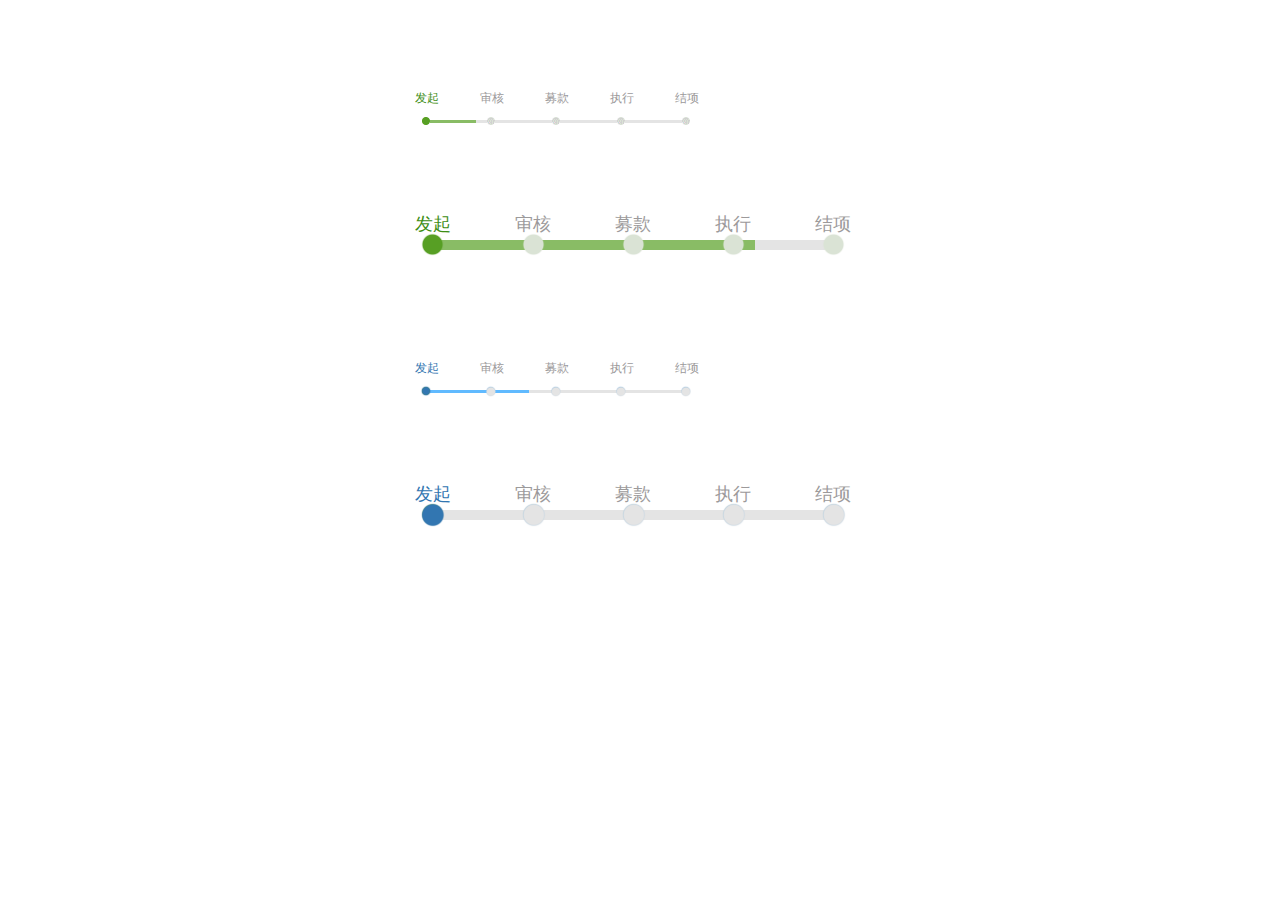
<file: src/main/webapp/WEB-INF/步骤条/index.html>
<!DOCTYPE html PUBLIC "-//W3C//DTD XHTML 1.0 Transitional//EN" "http://www.w3.org/TR/xhtml1/DTD/xhtml1-transitional.dtd">
<html xmlns="http://www.w3.org/1999/xhtml">
<head>
<meta http-equiv="Content-Type" content="text/html; charset=utf-8" />
<meta name="viewport" content="width=device-width, initial-scale=1.0" />
<title>jQuery工作流程步骤进度插件ystep</title>


<!-- 引入ystep样式 -->
<link rel="stylesheet" href="css/ystep.css" type="text/css" />

</head>
<body style="width:450px; margin:0 auto">

<br /><br/><br/><br/><br/>
<!-- ystep容器 -->
<div class="ystep1"></div>

<br/><br/><br/><br/><br/>

<div class="ystep2"></div>

<br/><br/><br/><br/><br/>

<div class="ystep3"></div>

<br/><br/><br/><br/><br/>

<div class="ystep4"></div>

<!-- 引入jquery -->
<script type="text/javascript" src="js/jquery.min.js"></script>
<!-- 引入ystep插件 -->
<script type="text/javascript" src="js/ystep.js"></script>
<script type="text/javascript">
//根据jQuery选择器找到需要加载ystep的容器
//loadStep 方法可以初始化ystep
$(".ystep1").loadStep({
  //ystep的外观大小
  //可选值：small,large
  size: "small",
  //ystep配色方案
  //可选值：green,blue
  color: "green",
  //ystep中包含的步骤
  steps: [{
	//步骤名称
	title: "发起",
	//步骤内容(鼠标移动到本步骤节点时，会提示该内容)
	content: "实名用户/公益组织发起项目"
  },{
	title: "审核",
	content: "乐捐平台工作人员审核项目"
  },{
	title: "募款",
	content: "乐捐项目上线接受公众募款"
  },{
	title: "执行",
	content: "项目执行者线下开展救护行动"
  },{
	title: "结项",
	content: "项目执行者公示善款使用报告"
  }]
});

$(".ystep2").loadStep({
  size: "large",
  color: "green",
  steps: [{
	title: "发起",
	content: "实名用户/公益组织发起项目"
  },{
	title: "审核",
	content: "乐捐平台工作人员审核项目"
  },{
	title: "募款",
	content: "乐捐项目上线接受公众募款"
  },{
	title: "执行",
	content: "项目执行者线下开展救护行动"
  },{
	title: "结项",
	content: "项目执行者公示善款使用报告"
  }]
});

$(".ystep3").loadStep({
  size: "small",
  color: "blue",
  steps: [{
	title: "发起",
	content: "实名用户/公益组织发起项目"
  },{
	title: "审核",
	content: "乐捐平台工作人员审核项目"
  },{
	title: "募款",
	content: "乐捐项目上线接受公众募款"
  },{
	title: "执行",
	content: "项目执行者线下开展救护行动"
  },{
	title: "结项",
	content: "项目执行者公示善款使用报告"
  }]
});

$(".ystep4").loadStep({
  size: "large",
  color: "blue",
  steps: [{
	title: "发起",
	content: "实名用户/公益组织发起项目"
  },{
	title: "审核",
	content: "乐捐平台工作人员审核项目"
  },{
	title: "募款",
	content: "乐捐项目上线接受公众募款"
  },{
	title: "执行",
	content: "项目执行者线下开展救护行动"
  },{
	title: "结项",
	content: "项目执行者公示善款使用报告"
  }]
});

$(".ystep1").setStep(2);
$(".ystep2").setStep(5);
$(".ystep3").setStep(3);

</script>

</body>
</html>
</file>
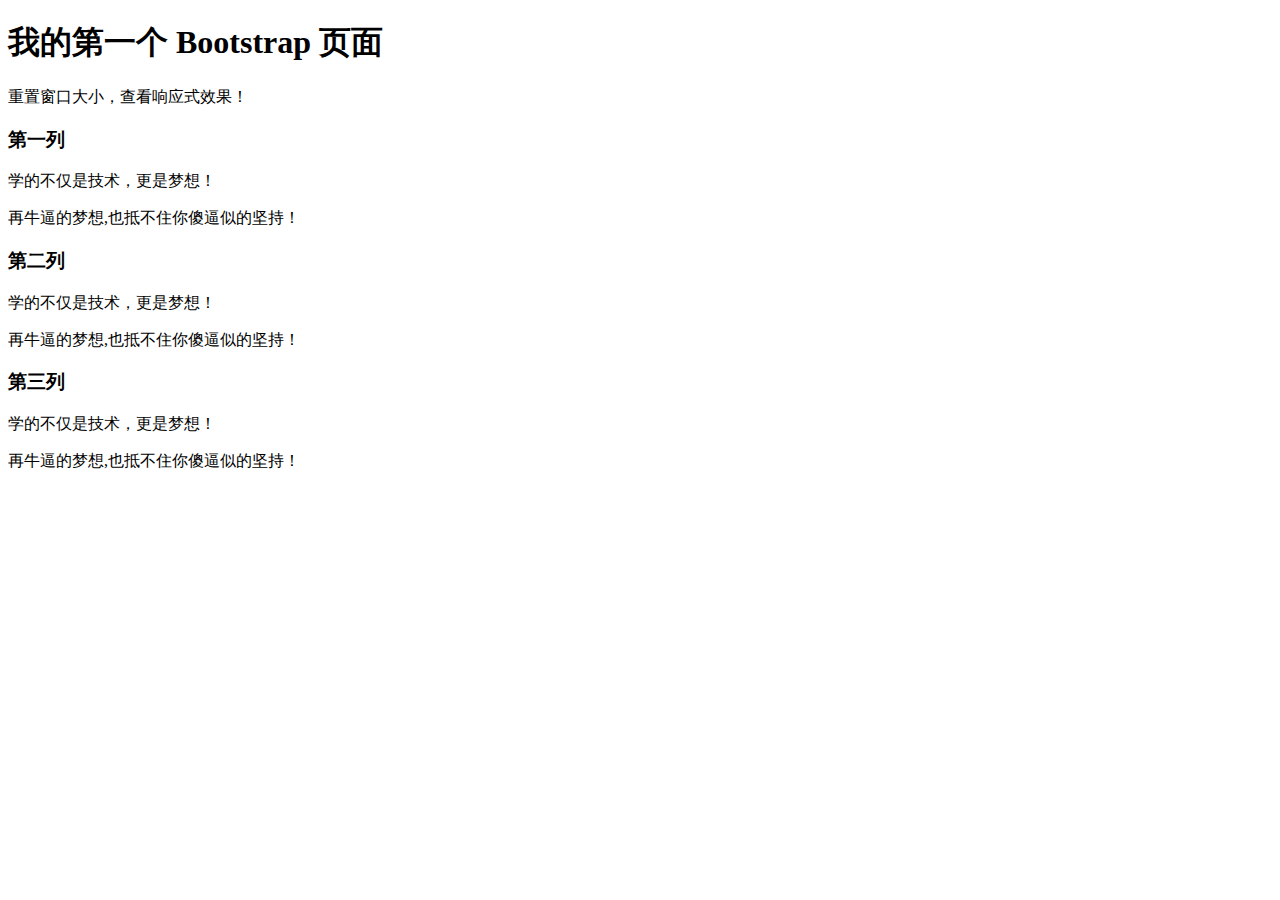
<file: src/main/webapp/bootstrap/1.html>
<!DOCTYPE html>
<html>
<head>
  <title>Bootstrap 实例</title>
  <meta charset="utf-8">
  <meta name="viewport" content="width=device-width, initial-scale=1">
  <link rel="stylesheet" href="http://apps.bdimg.com/libs/bootstrap/3.3.0/css/bootstrap.min.css">  
  <script src="http://apps.bdimg.com/libs/jquery/2.1.1/jquery.min.js"></script>
  <script src="http://apps.bdimg.com/libs/bootstrap/3.3.0/js/bootstrap.min.js"></script>
</head>
<body>

<div class="container">
  <div class="jumbotron">
    <h1>我的第一个 Bootstrap 页面</h1>
    <p>重置窗口大小，查看响应式效果！</p> 
  </div>
  <div class="row">
    <div class="col-sm-4">
      <h3>第一列</h3>
      <p>学的不仅是技术，更是梦想！</p>
      <p>再牛逼的梦想,也抵不住你傻逼似的坚持！</p>
    </div>
    <div class="col-sm-4">
      <h3>第二列</h3>
      <p>学的不仅是技术，更是梦想！</p>
      <p>再牛逼的梦想,也抵不住你傻逼似的坚持！</p>
    </div>
    <div class="col-sm-4">
      <h3>第三列</h3>        
      <p>学的不仅是技术，更是梦想！</p>
      <p>再牛逼的梦想,也抵不住你傻逼似的坚持！</p>
    </div>
  </div>
</div>

</body>
</html>
</file>
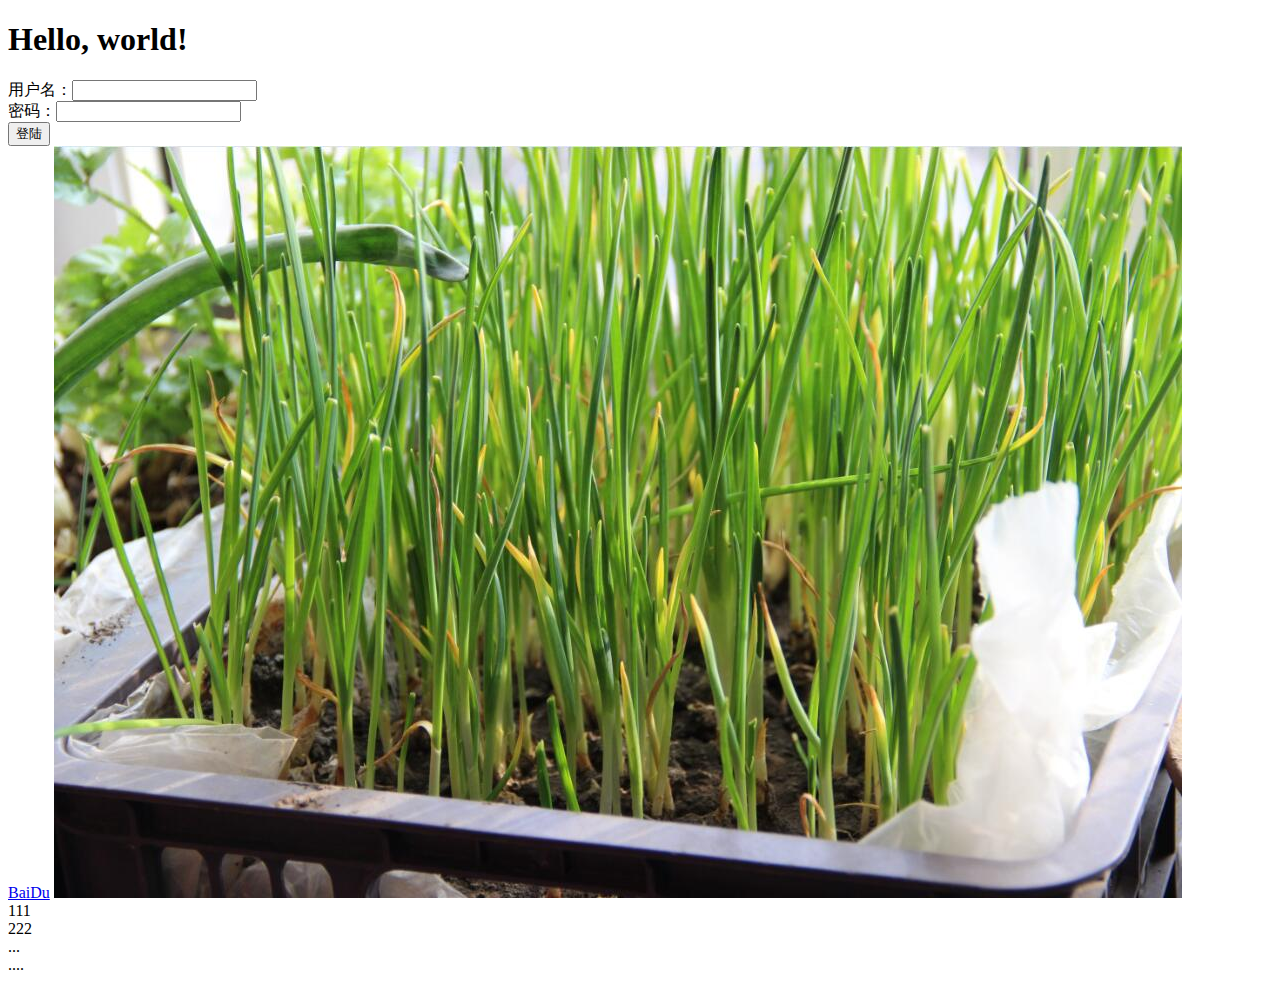
<file: src/main/webapp/bootstrap/3.html>
<!DOCTYPE html>
<html>
<head>
<title>Bootstrap 模板</title>
<meta charset="utf-8">
<meta name="viewport" content="width=device-width,initial-scale=1.0,maximum-scale=1.0,user-scalable=no">
<!-- 引入 Bootstrap -->
<link href="http://apps.bdimg.com/libs/bootstrap/3.3.4/css/bootstrap.min.css" rel="stylesheet">
<link href="http://apps.bdimg.com/libs/bootstrap/3.3.4/css/bootstrap-theme.css" rel="stylesheet">

<!-- HTML5 Shim 和 Respond.js 用于让 IE8 支持 HTML5元素和媒体查询 -->
<!-- 注意： 如果通过 file://  引入 Respond.js 文件，则该文件无法起效果 -->
<!--[if lt IE 9]>
         <script src="https://oss.maxcdn.com/libs/html5shiv/3.7.0/html5shiv.js"></script>
         <script src="https://oss.maxcdn.com/libs/respond.js/1.3.0/respond.min.js"></script>
      <![endif]-->
</head>
<body>
	<div class="container">
		<h1>Hello, world!</h1>
		<div>
			<form action="">
				用户名：<input type="text" /> <br /> 密码：<input type="password" /> <br /> <input value="登陆" type="submit" />
			</form>
		</div>
		<a href="http://www.baidu.com">BaiDu</a> <img src="../img/aaa.jpg" class="img-responsive" alt="响应式图像">
		<div class="container">
			<div class="row">
				<div class="col-md-6">111</div>
				<div class="col-sm-6">222</div>
			</div>
			<div class="row">...</div>
		</div>
		<div class="container">....</div>
	</div>
	<!-- jQuery (Bootstrap 的 JavaScript 插件需要引入 jQuery) -->
	<script src="http://apps.bdimg.com/libs/jquery/2.1.4/jquery.min.js"></script>
	<!-- 包括所有已编译的插件 -->
	<script src="http://apps.bdimg.com/libs/bootstrap/3.3.4/js/bootstrap.min.js"></script>
</body>
</html>
</file>
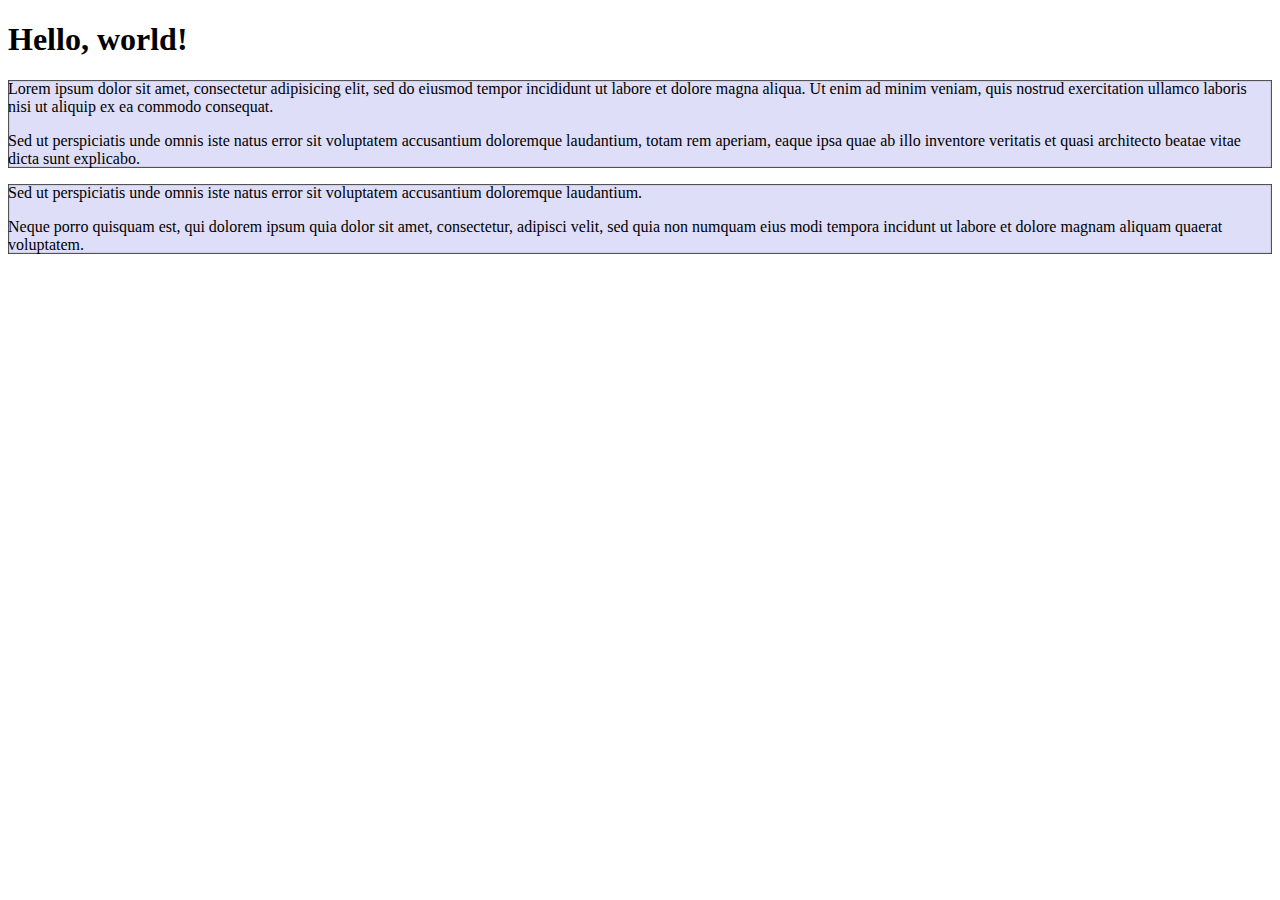
<file: src/main/webapp/bootstrap/4.html>
<!DOCTYPE html>
<html>
<head>
<meta charset="utf-8">
<title>Bootstrap 实例 - 手机、平板电脑、台式电脑</title>
<link href="http://libs.baidu.com/bootstrap/3.0.3/css/bootstrap.min.css" rel="stylesheet">
<script src="http://libs.baidu.com/jquery/2.0.0/jquery.min.js"></script>
<script src="http://libs.baidu.com/bootstrap/3.0.3/js/bootstrap.min.js"></script>
</head>
<body>

	<div class="container">
		<h1>Hello, world!</h1>

		<div class="row">

			<div class="col-sm-3 col-md-6 col-lg-8"
				style="background-color: #dedef8; box-shadow: inset 1px -1px 1px #444, inset -1px 1px 1px #444;">
				<p>Lorem ipsum dolor sit amet, consectetur adipisicing elit, sed do eiusmod tempor incididunt ut labore et
					dolore magna aliqua. Ut enim ad minim veniam, quis nostrud exercitation ullamco laboris nisi ut aliquip ex ea
					commodo consequat.</p>

				<p>Sed ut perspiciatis unde omnis iste natus error sit voluptatem accusantium doloremque laudantium, totam rem
					aperiam, eaque ipsa quae ab illo inventore veritatis et quasi architecto beatae vitae dicta sunt explicabo.</p>
			</div>

			<div class="col-sm-9 col-md-6 col-lg-4"
				style="background-color: #dedef8; box-shadow: inset 1px -1px 1px #444, inset -1px 1px 1px #444;">
				<p>Sed ut perspiciatis unde omnis iste natus error sit voluptatem accusantium doloremque laudantium.</p>

				<p>Neque porro quisquam est, qui dolorem ipsum quia dolor sit amet, consectetur, adipisci velit, sed quia non
					numquam eius modi tempora incidunt ut labore et dolore magnam aliquam quaerat voluptatem.</p>
			</div>
		</div>
</body>
</html>
</file>
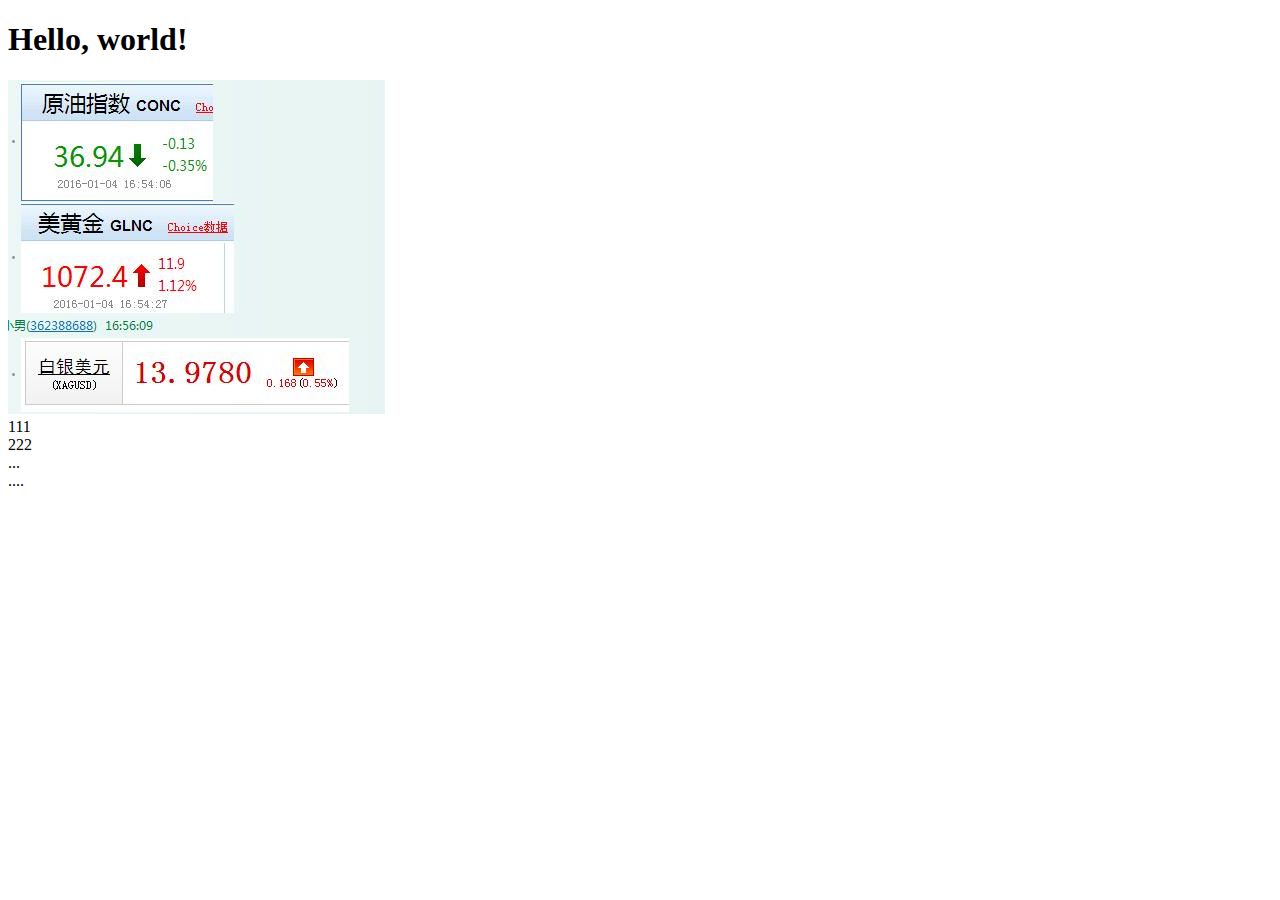
<file: src/main/webapp/bootstrap/基本模版-说明.html>
<!DOCTYPE html>
<html>
<head>
<title>Bootstrap 模板</title>
<meta charset="utf-8">
<!-- 包含头部信息用于适应不同设备 -->
<!-- initial-scale=1.0 确保网页加载时，以 1:1 的比例呈现，不会有任何的缩放。
	在移动设备浏览器上，通过为 viewport meta 标签添加 user-scalable=no 可以禁用其缩放（zooming）功能。 -->
<!-- 通常情况下，maximum-scale=1.0 与 user-scalable=no 一起使用。
	这样禁用缩放功能后，用户只能滚动屏幕，就能让您的网站看上去更像原生应用的感觉。 -->
<meta name="viewport" content="width=device-width,initial-scale=1.0,maximum-scale=1.0,user-scalable=no">
<!-- 引入 Bootstrap -->
<link href="http://apps.bdimg.com/libs/bootstrap/3.3.4/css/bootstrap.min.css" rel="stylesheet">
<!-- 不常用主题样式 -->
<!-- <link href="http://apps.bdimg.com/libs/bootstrap/3.3.4/css/bootstrap-theme.css" rel="stylesheet"> -->

<!-- HTML5 Shim 和 Respond.js 用于让 IE8 支持 HTML5元素和媒体查询 -->
<!-- 注意： 如果通过 file://  引入 Respond.js 文件，则该文件无法起效果 -->
<!--[if lt IE 9]>
         <script src="https://oss.maxcdn.com/libs/html5shiv/3.7.0/html5shiv.js"></script>
         <script src="https://oss.maxcdn.com/libs/respond.js/1.3.0/respond.min.js"></script>
      <![endif]-->
</head>
<body>
	<div class="container">
		<h1>Hello, world!</h1>
		<!-- 通过添加 img-responsive class 可以让 Bootstrap 3 中的图像对响应式布局的支持更友好。 -->
		<img src="../img/1.jpg" class="img-responsive" alt="响应式图像">
		<!-- 
		Bootstrap 网格的基本结构
		Class 前缀	.col-xs-	.col-sm-	.col-md-	.col-lg-
		 -->
		<div class="container">
			<div class="row">
				<div class="col-sm-4">111</div>
				<div class="col-sm-4">222</div>
			</div>
			<div class="row">...</div>
		</div>
		<div class="container">....</div>
	</div>
	<!-- jQuery (Bootstrap 的 JavaScript 插件需要引入 jQuery) -->
	<script src="http://apps.bdimg.com/libs/jquery/2.1.4/jquery.min.js"></script>
	<!-- 包括所有已编译的插件 -->
	<script src="http://apps.bdimg.com/libs/bootstrap/3.3.4/js/bootstrap.min.js"></script>
</body>
</html>
</file>
<file: src/main/webapp/WEB-INF/步骤条/css/ystep.css>
/*common css*/
.ystep-container {
  font-family: "Helvetica Neue",Helvetica,"Hiragino Sans GB","Wenquanyi Micro Hei","Microsoft Yahei",Arial,sans-serif;
  display: inline-block;
  position: relative;
  color: #000;
}
.ystep-container ul {
  list-style: none;
}
.ystep-container ul,.ystep-container li,.ystep-container p {
  margin: 0;
  padding: 0;
}

/*size css*/
.ystep-sm {
  width: 360px;
  height: 30px;
  font-size: 12px;
  line-height: 1;
}
.ystep-lg {
  width: 700px;
  height: 60px;
  font-size: 18px;
  /*line-height: .3;*/
}

/*small size css*/
.ystep-sm .ystep-container-steps {
  position: absolute;
  top: 2px;
  cursor: pointer;
  z-index: 10;
}
.ystep-sm li {
  float: left;
  width: 65px;
  height: 50px;
}
.ystep-sm .ystep-step-done {
  background-position: -119px -76px;
}
.ystep-sm .ystep-step-undone {
  background-position: -60px -76px;
}
.ystep-sm .ystep-step-active {
  background-position: -182px -76px;
}
.ystep-sm .ystep-progress {
  width: 260px;
  height: 3px;
  position: absolute;
  top: 30px;
  left: 8px;
  float: left;
  margin-right: 10px;
  overflow: hidden;
}
.ystep-sm .ystep-progress-bar {
  width: 260px;
  height: 6px;
  background: #e4e4e4;
  display: inline-block;
  float: left;
}
.ystep-sm .ystep-progress-highlight {
  height: 6px;
	display: block;
}

/*large size css*/
.ystep-lg .ystep-container-steps {
  position: absolute;
  top: 2px;
  cursor: pointer;
  z-index: 10;
}
.ystep-lg li {
  float: left;
  width: 100px;
  height: 85px;
}
.ystep-lg .ystep-step-done {
  background-position: -278px -132px;
}
.ystep-lg .ystep-step-undone {
  background-position: -137px -131px;
}
.ystep-lg .ystep-step-active {
  background-position: -414px -131px;
}
.ystep-lg .ystep-progress {
  width: 400px;
  height: 10px;
  position: absolute;
  top: 30px;
  left: 15px;
  float: left;
  margin-right: 10px;
  overflow: hidden;
}
.ystep-lg .ystep-progress-bar {
  width: 400px;
  height: 20px;
  background: #e4e4e4;
  display: inline-block;
  float: left;
}
.ystep-lg .ystep-progress-highlight {
  height: 20px;
	display: block;
}

/*green css*/
.ystep-green .ystep-step-done {
  background-image: url("./images/pointes_green.png");
  background-repeat: no-repeat;
}
.ystep-green .ystep-step-undone {
  background-image: url("./images/pointes_green.png");
  background-repeat: no-repeat;
  color: #9c9a9b;
}
.ystep-green .ystep-step-active {
  background-image: url("./images/pointes_green.png");
  background-repeat: no-repeat;
  color: #3d8e15;
}
.ystep-green .ystep-progress-highlight {
  background: #89bc65;
}

/*blue css*/
.ystep-blue .ystep-step-done {
  background-image: url("./images/pointes_blue.png");
  background-repeat: no-repeat;
}
.ystep-blue .ystep-step-undone {
  background-image: url("./images/pointes_blue.png");
  background-repeat: no-repeat;
  color: #9c9a9b;
}
.ystep-blue .ystep-step-active {
  background-image: url("./images/pointes_blue.png");
  background-repeat: no-repeat;
  color: #3276b1;
}
.ystep-blue .ystep-progress-highlight {
  background: #60baff;
}

/*popover css*/
.popover {
  font-family: "Helvetica Neue",Helvetica,"Hiragino Sans GB","Wenquanyi Micro Hei","Microsoft Yahei",Arial,sans-serif;
  position: absolute;
  top: 0;
  left: 0;
  z-index: 1010;
  display: none;
  max-width: 276px;
  padding: 1px;
  text-align: left;
  white-space: normal;
  background-color: #ffffff;
  border: 1px solid #cccccc;
  border: 1px solid rgba(0, 0, 0, 0.2);
  border-radius: 6px;
  -webkit-box-shadow: 0 5px 10px rgba(0, 0, 0, 0.2);
          box-shadow: 0 5px 10px rgba(0, 0, 0, 0.2);
  background-clip: padding-box;
}

.popover.top {
  margin-top: -10px;
}

.popover.right {
  margin-left: 10px;
}

.popover.bottom {
  margin-top: 10px;
}

.popover.left {
  margin-left: -10px;
}

.popover-title {
  padding: 2px 10px;
  margin: 0;
  font-size: 12px;
  font-weight: bold;
  line-height: 18px;
  background-color: #f7f7f7;
  border-bottom: 1px solid #ebebeb;
  border-radius: 5px 5px 0 0;
}

.popover-content {
  padding: 4px 10px;
  font-size: 12px;
}

.popover .arrow,
.popover .arrow:after {
  position: absolute;
  display: block;
  width: 0;
  height: 0;
  border-color: transparent;
  border-style: solid;
}

.popover .arrow {
  border-width: 11px;
}

.popover .arrow:after {
  border-width: 10px;
  content: "";
}

.popover.top .arrow {
  bottom: -11px;
  left: 50%;
  margin-left: -11px;
  border-top-color: #999999;
  border-top-color: rgba(0, 0, 0, 0.25);
  border-bottom-width: 0;
}

.popover.top .arrow:after {
  bottom: 1px;
  margin-left: -10px;
  border-top-color: #ffffff;
  border-bottom-width: 0;
  content: " ";
}

.popover.right .arrow {
  top: 50%;
  left: -11px;
  margin-top: -11px;
  border-right-color: #999999;
  border-right-color: rgba(0, 0, 0, 0.25);
  border-left-width: 0;
}

.popover.right .arrow:after {
  bottom: -10px;
  left: 1px;
  border-right-color: #ffffff;
  border-left-width: 0;
  content: " ";
}

.popover.bottom .arrow {
  top: -11px;
  left: 50%;
  margin-left: -11px;
  border-bottom-color: #999999;
  border-bottom-color: rgba(0, 0, 0, 0.25);
  border-top-width: 0;
}

.popover.bottom .arrow:after {
  top: 1px;
  margin-left: -10px;
  border-bottom-color: #ffffff;
  border-top-width: 0;
  content: " ";
}

.popover.left .arrow {
  top: 50%;
  right: -11px;
  margin-top: -11px;
  border-left-color: #999999;
  border-left-color: rgba(0, 0, 0, 0.25);
  border-right-width: 0;
}

.popover.left .arrow:after {
  right: 1px;
  bottom: -10px;
  border-left-color: #ffffff;
  border-right-width: 0;
  content: " ";
}
</file>
